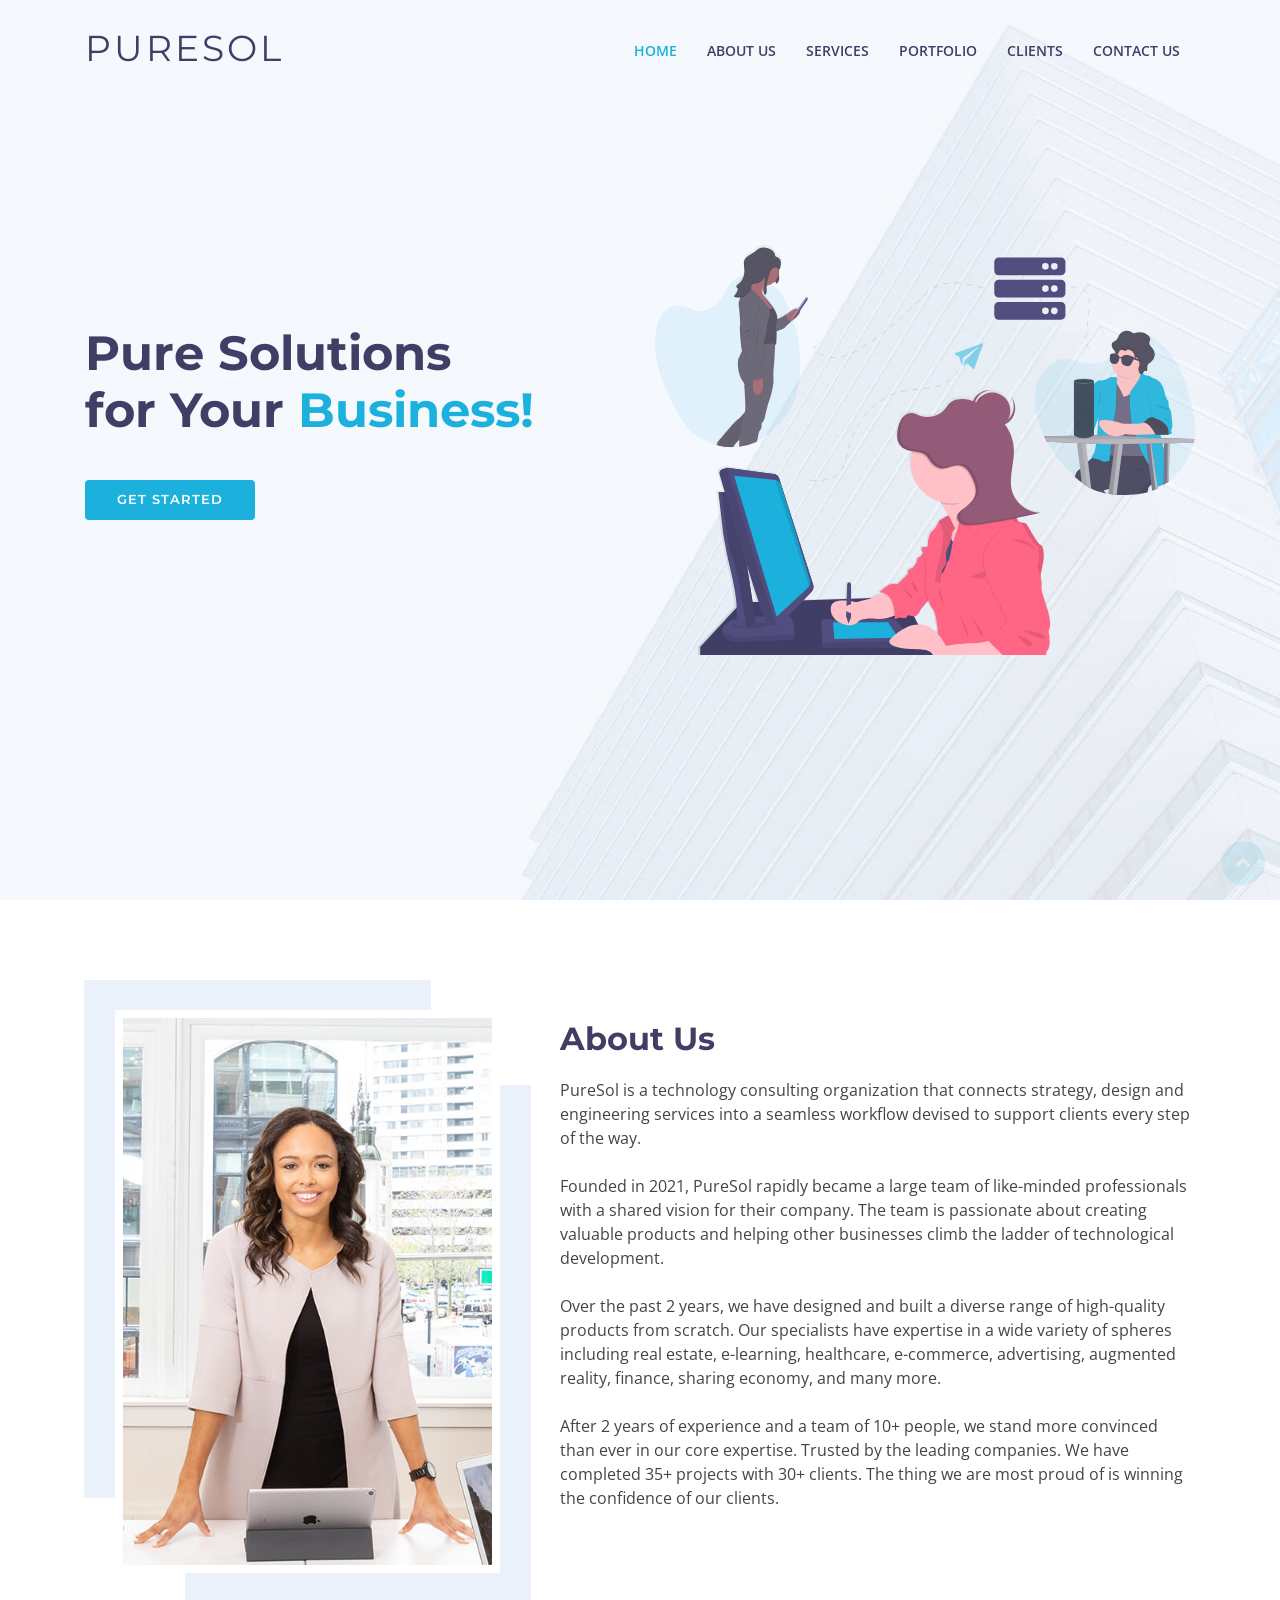
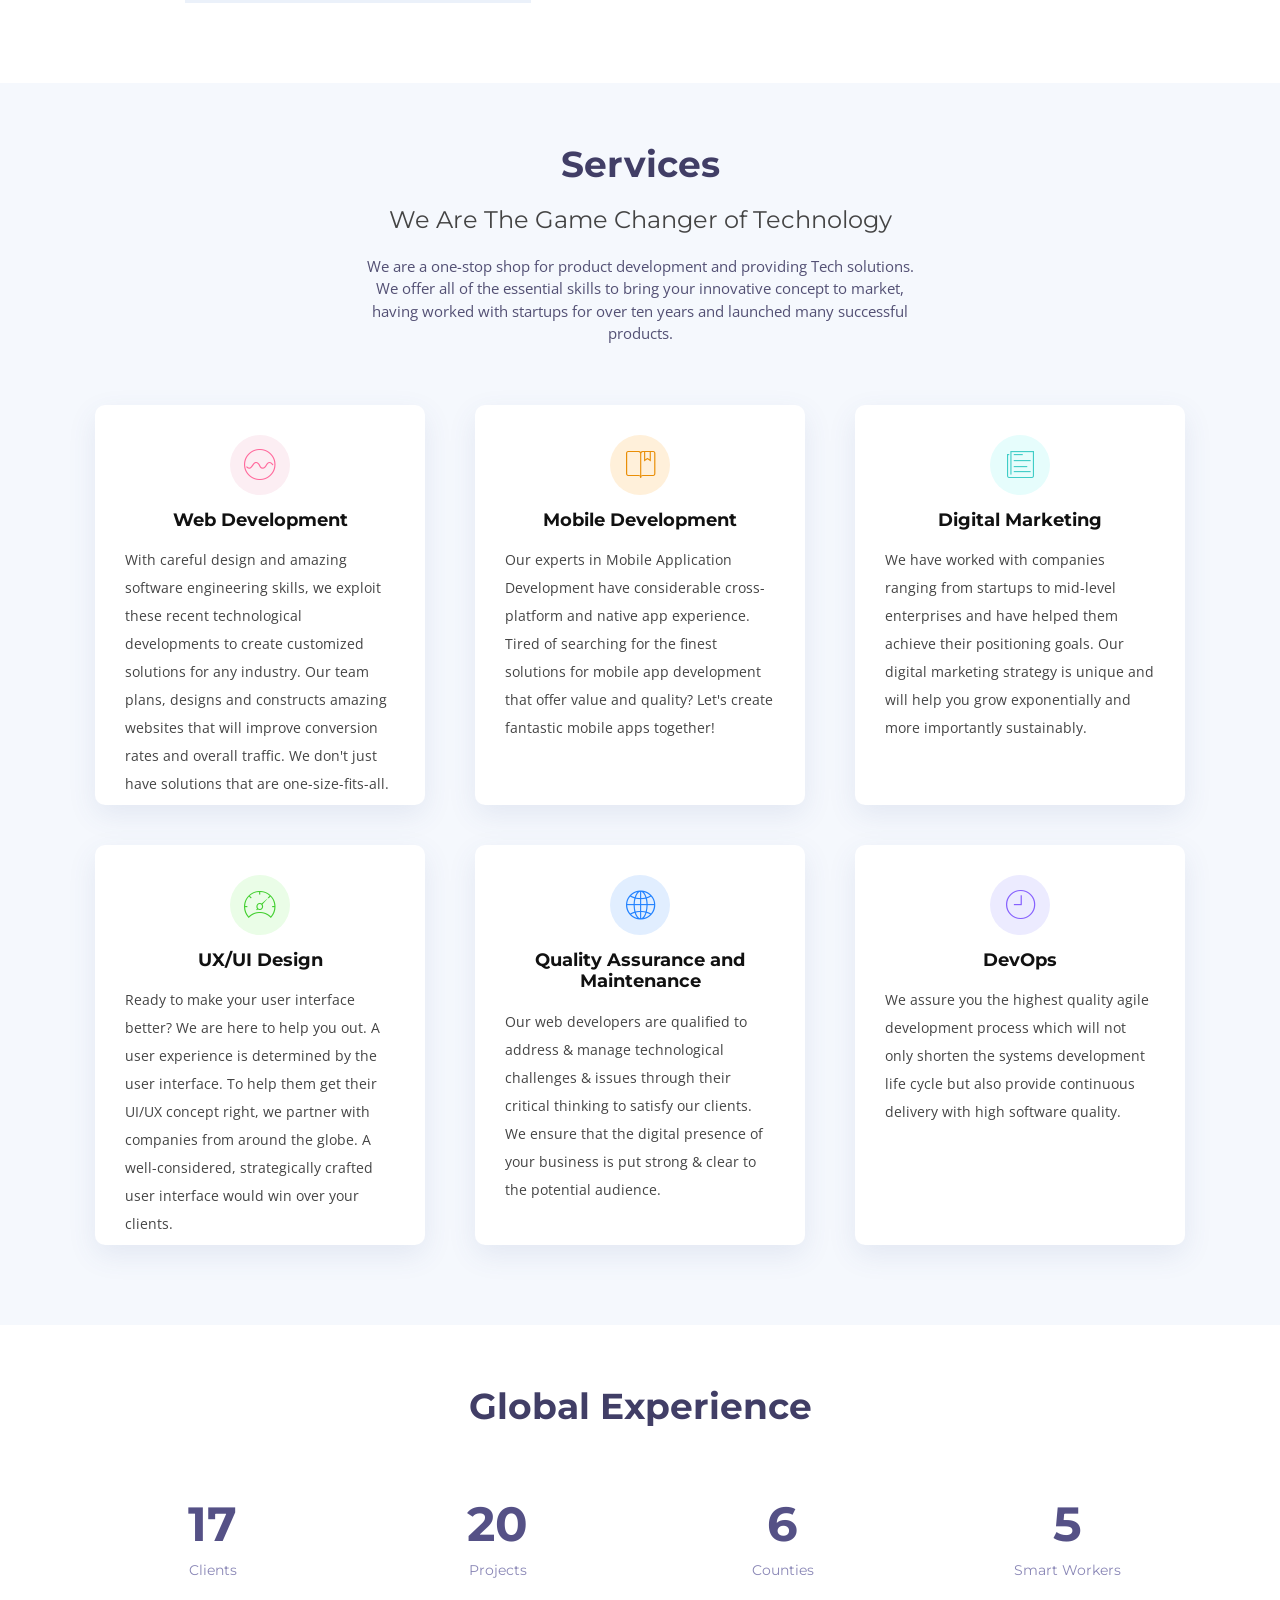
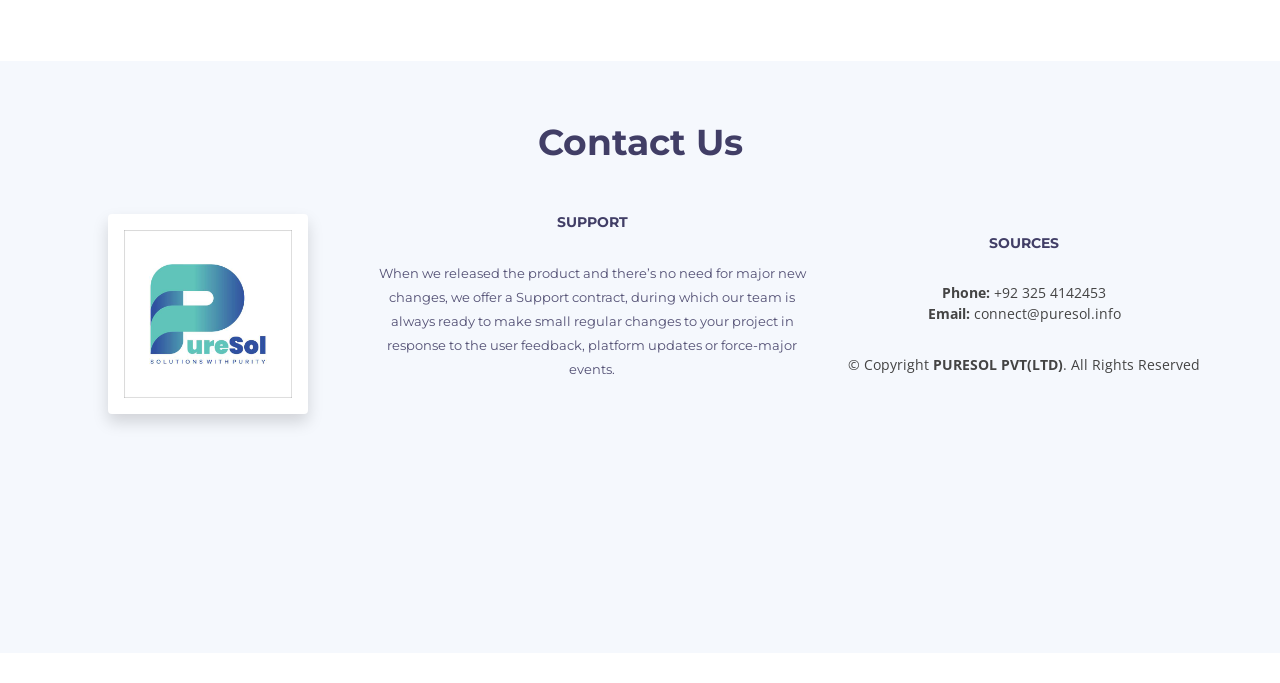
<file: index.html>
<!DOCTYPE html>
<html lang="en">
<head>
  <meta charset="utf-8">
  <title>PureSol PVT(LTD)</title>
  <meta content="width=device-width, initial-scale=1.0" name="viewport">
  <meta content="" name="keywords">
  <meta content="" name="description">

  <!-- Favicons -->
  <link href="img/favicon.png" rel="icon">
<!--  <link href="img/apple-touch-icon.png" rel="apple-touch-icon">-->

  <!-- Google Fonts -->
  <link href="https://fonts.googleapis.com/css?family=Open+Sans:300,300i,400,400i,500,600,700,700i|Montserrat:300,400,500,600,700" rel="stylesheet">

  <!-- Bootstrap CSS File -->
  <link href="lib/bootstrap/css/bootstrap.min.css" rel="stylesheet">

  <!-- Libraries CSS Files -->
  <link href="lib/font-awesome/css/font-awesome.min.css" rel="stylesheet">
  <link href="lib/animate/animate.min.css" rel="stylesheet">
  <link href="lib/ionicons/css/ionicons.min.css" rel="stylesheet">
  <link href="lib/owlcarousel/assets/owl.carousel.min.css" rel="stylesheet">
  <link href="lib/lightbox/css/lightbox.min.css" rel="stylesheet">

  <!-- Main Stylesheet File -->
  <link href="css/style.css" rel="stylesheet">

  <!-- =======================================================
    Theme Name: Rapid
    Theme URL: https://bootstrapmade.com/rapid-multipurpose-bootstrap-business-template/
    Author: BootstrapMade.com
    License: https://bootstrapmade.com/license/
  ======================================================= -->
</head>

<body>
  <!--==========================
  Header
  ============================-->
  <header id="header">

    <div id="topbar">
      <div class="container">
        <div class="social-links">
<!--          <a href="#" class="twitter"><i class="fa fa-twitter"></i></a>-->
<!--          <a href="#" class="facebook"><i class="fa fa-facebook"></i></a>-->
<!--          <a href="#" class="linkedin"><i class="fa fa-linkedin"></i></a>-->
<!--          <a href="#" class="instagram"><i class="fa fa-instagram"></i></a>-->
        </div>
      </div>
    </div>

    <div class="container">

      <div class="logo float-left">
        <!-- Uncomment below if you prefer to use an image logo -->
        <h1 class="text-light"><a href="#intro" class="scrollto"><span>puresol</span></a></h1>
<!--         <a href="#header" class="scrollto"><img src="img/favicon.png" alt="" class="img-fluid"></a>-->
      </div>

      <nav class="main-nav float-right d-none d-lg-block">
        <ul>
          <li class="active"><a href="#intro">Home</a></li>
          <li><a href="#about">About Us</a></li>
          <li><a href="#services">Services</a></li>
          <li><a href="#portfolio">Portfolio</a></li>
          <li><a href="#clients">Clients</a></li>
          <li><a href="#footer">Contact Us</a></li>
        </ul>
      </nav><!-- .main-nav -->
      
    </div>
  </header><!-- #header -->

  <!--==========================
    Intro Section
  ============================-->
  <section id="intro" class="clearfix">
    <div class="container d-flex h-100">
      <div class="row justify-content-center align-self-center">
        <div class="col-md-6 intro-info order-md-first order-last">
          <h2>Pure Solutions<br>for Your <span>Business!</span></h2>
          <div>
            <a href="#about" class="btn-get-started scrollto">Get Started</a>
          </div>
        </div>
  
        <div class="col-md-6 intro-img order-md-last order-first">
          <img src="img/intro-img.svg" alt="" class="img-fluid">
        </div>
      </div>

    </div>
  </section><!-- #intro -->

  <main id="main">

    <!--==========================
      About Us Section
    ============================-->
    <section id="about">

      <div class="container">
        <div class="row">

          <div class="col-lg-5 col-md-6">
            <div class="about-img">
              <img src="img/about-img.jpg" alt="">
            </div>
          </div>

          <div class="col-lg-7 col-md-6">
            <div class="about-content">
              <h2>About Us</h2>
              <p>
              PureSol is a technology consulting organization that connects strategy, design and engineering services into a seamless workflow devised to support clients every step of the way.
              <br>
              <br>
              Founded in 2021, PureSol rapidly became a large team of like-minded professionals with a shared vision for their company. The team is passionate about creating valuable products and helping other businesses climb the ladder of technological development.
<br>
<br>
              Over the past 2 years, we have designed and built a diverse range of high-quality products from scratch. Our specialists have expertise in a wide variety of spheres including real estate, e-learning, healthcare, e-commerce, advertising, augmented reality, finance, sharing economy, and many more.
<br>
<br>
              After 2 years of experience and a team of 10+ people, we stand more convinced than ever in our core expertise. Trusted by the leading companies. We have completed 35+ projects with 30+ clients. The thing we are most proud of is winning the confidence of our clients.</p>

            </div>
          </div>
        </div>
      </div>

    </section><!-- #about -->


    <!--==========================
      Services Section
    ============================-->
    <section id="services" class="section-bg">
      <div class="container">

        <header class="section-header">
          <h3>Services</h3>
          <h4 class="text-center">We Are The Game Changer of Technology </h4>
          <p>We are a one-stop shop for product development and providing Tech solutions. We offer all of the essential skills to bring your innovative concept to market, having worked with startups for over ten years and launched many successful products.</p>
        </header>

        <div class="row">

        <div class="col-md-6 col-lg-4 wow bounceInUp " data-wow-duration="1.4s" >
            <div class="box servicess">
              <div class="icon" style="background: #fceef3;"><i class="ion-ios-analytics-outline" style="color: #ff689b;"></i></div>
              <h4 class="title"><a href="">Web Development</a></h4>
              <p class="description">With careful design and amazing software engineering skills, we exploit these recent technological developments to create customized solutions for any industry. Our team plans, designs and constructs amazing websites that will improve conversion rates and overall traffic. We don't just have solutions that are one-size-fits-all.</p>
            </div>
          </div>
          <div class="col-md-6 col-lg-4 wow bounceInUp" data-wow-duration="1.4s">
            <div class="box servicess">
              <div class="icon" style="background: #fff0da;"><i class="ion-ios-bookmarks-outline" style="color: #e98e06;"></i></div>
              <h4 class="title"><a href="">Mobile Development</a></h4>
              <p class="description">Our experts in Mobile Application Development have considerable cross-platform and native app experience. Tired of searching for the finest solutions for mobile app development that offer value and quality? Let's create fantastic mobile apps together!</p>
            </div>
          </div>

          <div class="col-md-6 col-lg-4 wow bounceInUp" data-wow-delay="0.1s" data-wow-duration="1.4s">
            <div class="box servicess">
              <div class="icon" style="background: #e6fdfc;"><i class="ion-ios-paper-outline" style="color: #3fcdc7;"></i></div>
              <h4 class="title"><a href="">Digital Marketing</a></h4>
              <p class="description">We have worked with companies ranging from startups to mid-level enterprises and have helped them achieve their positioning goals. Our digital marketing strategy is unique and will help you grow exponentially and more importantly sustainably.</p>
            </div>
          </div>
          <div class="col-md-6 col-lg-4 wow bounceInUp" data-wow-delay="0.1s" data-wow-duration="1.4s">
            <div class="box servicess">
              <div class="icon" style="background: #eafde7;"><i class="ion-ios-speedometer-outline" style="color:#41cf2e;"></i></div>
              <h4 class="title"><a href="">UX/UI Design</a></h4>
              <p class="description">Ready to make your user interface better? We are here to help you out.
                  A user experience is determined by the user interface. To help them get their UI/UX concept right, we partner with companies from around the globe. A well-considered, strategically crafted user interface would win over your clients.</p>
            </div>
          </div>

          <div class="col-md-6 col-lg-4 wow bounceInUp" data-wow-delay="0.2s" data-wow-duration="1.4s">
            <div class="box servicess">
              <div class="icon" style="background: #e1eeff;"><i class="ion-ios-world-outline" style="color: #2282ff;"></i></div>
              <h4 class="title"><a href="">Quality Assurance and Maintenance</a></h4>
              <p class="description">Our web developers are qualified to address & manage technological challenges & issues through their critical thinking to satisfy our clients. We ensure that the digital presence of your business is put strong & clear to the potential audience.</p>
            </div>
          </div>
          <div class="col-md-6 col-lg-4 wow bounceInUp" data-wow-delay="0.2s" data-wow-duration="1.4s">
            <div class="box servicess">
              <div class="icon" style="background: #ecebff;"><i class="ion-ios-clock-outline" style="color: #8660fe;"></i></div>
              <h4 class="title"><a href="">DevOps</a></h4>
              <p class="description">We assure you the highest quality agile development process which will not only shorten the systems development life cycle but also provide continuous delivery with high software quality.</p>
            </div>
          </div>

        </div>

      </div>
    </section><!-- #services -->

    <!--==========================
      Portfolio Section
    ============================-->
    <!--<section id="portfolio" class="section-bg">
      <div class="container">
      <header class="section-header">
          <h3 class="section-title">Explore Our Awesome Projects</h3>
        </header>
      <p class="text-center">Take a look at some of our recent success stories and you’ll get to know how expertly we can drive your creative ideas.</p>
      <div class="row row-cols-1 row-cols-md-2 g-4">

        <div class="col  wow bounceInUp" data-wow-duration="1.4s">
          <div class="card border-0 rounded shadow p-3 mb-5 bg-white rounded">
            <img src="img/1782412.jpg" class="card-img-top" alt="...">
            <div class="card-body">
              <h5 class="card-title ">DAYTONA</h5>
              <p class="card-text">Daytona is proudly known as the brand custodian of choice for high-end sports and luxury
                vehicles in Sub-Saharan Africa. Their entrepreneurial spirit and passion for sports cars has
                created a unique ‘owner-operated’ business model, with personalised care and direct
                relationships with each client.</p>
              <a href="https://daytona.co.za/" class="btn btn-primary">Visit Site</a>
            </div>
          </div>
        </div>

        <div class="col wow bounceInUp" data-wow-duration="1.4s">
          <div class="card border-0 rounded shadow p-3 mb-5 bg-white rounded">
            <img src="img/channels4_profile.jpg" class="card-img-top" alt="...">
            <div class="card-body">
              <h5 class="card-title">KEMPINSKI HOTELS</h5>
              <p class="card-text">Kempinski has travelled the world in search of the most fascinating destinations without ever forgetting the finest traditions of its European heritage. With heritage hotels, luxury holiday resorts, business and spa hotels around the world, every Kempinski hotel is unique, designed for guests who value five-star holidays and luxury getaways</p>
            <a href="https://www.kempinski.com/" class="btn btn-primary">Visit Site</a>
            </div>
          </div>
        </div>

        <div class="col wow bounceInUp" data-wow-duration="1.4s">
          <div class="card border-0 rounded shadow p-3 mb-5 bg-white rounded">
            <img src="img/logo.png" class="card-img-top" alt="...">
            <div class="card-body">
              <h5 class="card-title">TMAX</h5>
              <p class="card-text">TradeMax is a contemporary world retail platform which provides convenience and an option to buy thousands of their favourite products on various monthly instalment plans or on cash. Their instalment plans are for 3, 6 or 12 months depending on the product.</p>
            <a href="https://tmax.pk/home" class="btn btn-primary">Visit Site</a>
            </div>
          </div>
        </div>

        <div class="col wow bounceInUp" data-wow-duration="1.4s">
          <div class="card border-0 rounded shadow p-3 mb-5 bg-white rounded">
            <img src="img/zeesy-new-logo.png" class="card-img-top" alt="...">
            <div class="card-body">
              <h5 class="card-title">ZEESY</h5>
              <p class="card-text">Zeesy is an established feminine label known for versatile, graceful and classy artificial
                jewellery with the ability to formulate creative vision while keeping its products parallel to the casual feel. Their brand philosophy is to offer distinctive artificial jewellery. They make it
                possible through their passion for the purest gemstones, luscious metals, sparkling colour
                palettes, delightful bold pieces complemented with feminine classic designs and clinical
                workmanship</p>
              <a href="https://zeesy.pk/" class="btn btn-primary">Visit Site</a>
            </div>
          </div>
        </div>

      </div>
        </div>
    </section> -->
    <!-- #portfolio -->

    <!--==========================
      Clients Section
    ============================-->
<!--    <section id="testimonials">-->
<!--      <div class="container">-->

<!--        <header class="section-header">-->
<!--          <h3>Testimonials</h3>-->
<!--        </header>-->

<!--        <div class="row justify-content-center">-->
<!--          <div class="col-lg-8">-->

<!--            <div class="owl-carousel testimonials-carousel wow fadeInUp">-->
<!--    -->
<!--              <div class="testimonial-item">-->
<!--                <img src="img/testimonial-1.jpg" class="testimonial-img" alt="">-->
<!--                <h3>Saul Goodman</h3>-->
<!--                <h4>Ceo &amp; Founder</h4>-->
<!--                <p>-->
<!--                  Proin iaculis purus consequat sem cure digni ssim donec porttitora entum suscipit rhoncus. Accusantium quam, ultricies eget id, aliquam eget nibh et. Maecen aliquam, risus at semper.-->
<!--                </p>-->
<!--              </div>-->
<!--    -->
<!--              <div class="testimonial-item">-->
<!--                <img src="img/testimonial-2.jpg" class="testimonial-img" alt="">-->
<!--                <h3>Sara Wilsson</h3>-->
<!--                <h4>Designer</h4>-->
<!--                <p>-->
<!--                  Export tempor illum tamen malis malis eram quae irure esse labore quem cillum quid cillum eram malis quorum velit fore eram velit sunt aliqua noster fugiat irure amet legam anim culpa.-->
<!--                </p>-->
<!--              </div>-->
<!--    -->
<!--              <div class="testimonial-item">-->
<!--                <img src="img/testimonial-3.jpg" class="testimonial-img" alt="">-->
<!--                <h3>Jena Karlis</h3>-->
<!--                <h4>Store Owner</h4>-->
<!--                <p>-->
<!--                  Enim nisi quem export duis labore cillum quae magna enim sint quorum nulla quem veniam duis minim tempor labore quem eram duis noster aute amet eram fore quis sint minim.-->
<!--                </p>-->
<!--              </div>-->
<!--    -->
<!--              <div class="testimonial-item">-->
<!--                <img src="img/testimonial-4.jpg" class="testimonial-img" alt="">-->
<!--                <h3>Matt Brandon</h3>-->
<!--                <h4>Freelancer</h4>-->
<!--                <p>-->
<!--                  Fugiat enim eram quae cillum dolore dolor amet nulla culpa multos export minim fugiat minim velit minim dolor enim duis veniam ipsum anim magna sunt elit fore quem dolore labore illum veniam.-->
<!--                </p>-->
<!--              </div>-->

<!--            </div>-->

<!--          </div>-->
<!--        </div>-->


<!--      </div>-->
<!--    </section>&lt;!&ndash; #testimonials &ndash;&gt;-->

    <!--==========================
      Team Section
    ============================-->
<!--    <section id="team" class="section-bg">-->
<!--      <div class="container">-->
<!--        <div class="section-header">-->
<!--          <h3>Team</h3>-->
<!--          <p>Sed ut perspiciatis unde omnis iste natus error sit voluptatem accusantium doloremque</p>-->
<!--        </div>-->

<!--        <div class="row">-->

<!--          <div class="col-lg-3 col-md-6 wow fadeInUp">-->
<!--            <div class="member">-->
<!--              <img src="img/team-1.jpg" class="img-fluid" alt="">-->
<!--              <div class="member-info">-->
<!--                <div class="member-info-content">-->
<!--                  <h4>Walter White</h4>-->
<!--                  <span>Chief Executive Officer</span>-->
<!--                  <div class="social">-->
<!--                    <a href=""><i class="fa fa-twitter"></i></a>-->
<!--                    <a href=""><i class="fa fa-facebook"></i></a>-->
<!--                    <a href=""><i class="fa fa-google-plus"></i></a>-->
<!--                    <a href=""><i class="fa fa-linkedin"></i></a>-->
<!--                  </div>-->
<!--                </div>-->
<!--              </div>-->
<!--            </div>-->
<!--          </div>-->

<!--          <div class="col-lg-3 col-md-6 wow fadeInUp" data-wow-delay="0.1s">-->
<!--            <div class="member">-->
<!--              <img src="img/team-2.jpg" class="img-fluid" alt="">-->
<!--              <div class="member-info">-->
<!--                <div class="member-info-content">-->
<!--                  <h4>Sarah Jhonson</h4>-->
<!--                  <span>Product Manager</span>-->
<!--                  <div class="social">-->
<!--                    <a href=""><i class="fa fa-twitter"></i></a>-->
<!--                    <a href=""><i class="fa fa-facebook"></i></a>-->
<!--                    <a href=""><i class="fa fa-google-plus"></i></a>-->
<!--                    <a href=""><i class="fa fa-linkedin"></i></a>-->
<!--                  </div>-->
<!--                </div>-->
<!--              </div>-->
<!--            </div>-->
<!--          </div>-->

<!--          <div class="col-lg-3 col-md-6 wow fadeInUp" data-wow-delay="0.2s">-->
<!--            <div class="member">-->
<!--              <img src="img/team-3.jpg" class="img-fluid" alt="">-->
<!--              <div class="member-info">-->
<!--                <div class="member-info-content">-->
<!--                  <h4>William Anderson</h4>-->
<!--                  <span>CTO</span>-->
<!--                  <div class="social">-->
<!--                    <a href=""><i class="fa fa-twitter"></i></a>-->
<!--                    <a href=""><i class="fa fa-facebook"></i></a>-->
<!--                    <a href=""><i class="fa fa-google-plus"></i></a>-->
<!--                    <a href=""><i class="fa fa-linkedin"></i></a>-->
<!--                  </div>-->
<!--                </div>-->
<!--              </div>-->
<!--            </div>-->
<!--          </div>-->

<!--          <div class="col-lg-3 col-md-6 wow fadeInUp" data-wow-delay="0.3s">-->
<!--            <div class="member">-->
<!--              <img src="img/team-4.jpg" class="img-fluid" alt="">-->
<!--              <div class="member-info">-->
<!--                <div class="member-info-content">-->
<!--                  <h4>Amanda Jepson</h4>-->
<!--                  <span>Accountant</span>-->
<!--                  <div class="social">-->
<!--                    <a href=""><i class="fa fa-twitter"></i></a>-->
<!--                    <a href=""><i class="fa fa-facebook"></i></a>-->
<!--                    <a href=""><i class="fa fa-google-plus"></i></a>-->
<!--                    <a href=""><i class="fa fa-linkedin"></i></a>-->
<!--                  </div>-->
<!--                </div>-->
<!--              </div>-->
<!--            </div>-->
<!--          </div>-->

<!--        </div>-->

<!--      </div>-->
<!--    </section>&lt;!&ndash; #team &ndash;&gt;-->

    <!--==========================
      Clients Section
    ============================-->
    <!--<section id="clients" class="wow fadeInUp">
      <div class="container">

        <header class="section-header">
          <h3>Our Clients</h3>
        </header>

        <div class="owl-carousel clients-carousel">
          <img src="img/clients/client-1.png" alt="">
          <img src="img/clients/client-2.png" alt="">
          <img src="img/clients/client-3.png" alt="">
          <img src="img/clients/client-4.png" alt="">
          <img src="img/clients/client-5.png" alt="">
          <img src="img/clients/client-6.png" alt="">
          <img src="img/clients/client-7.png" alt="">
          <img src="img/clients/client-8.png" alt="">
        </div>

      </div>
    </section> #clients -->
<!--==========================
      Why Us Section
    ============================-->
    <section id="why-us" class="wow fadeIn">

      <div class="container">
        <header class="section-header">
          <h3>Global Experience</h3>
        </header>
        <div class="row counters">

          <div class="col-lg-3 col-6 text-center">
            <span data-toggle="counter-up">32</span>
            <p>Clients</p>
          </div>

          <div class="col-lg-3 col-6 text-center">
            <span data-toggle="counter-up">38</span>
            <p>Projects</p>
          </div>

          <div class="col-lg-3 col-6 text-center">
            <span data-toggle="counter-up">12</span>
            <p>Counties</p>
          </div>

          <div class="col-lg-3 col-6 text-center">
            <span data-toggle="counter-up">10</span>
            <p>Smart Workers</p>
          </div>

        </div>

      </div>
    </section>

    <!--==========================
      Pricing Section
    ============================-->
<!--    <section id="pricing" class="wow fadeInUp section-bg">-->

<!--      <div class="container">-->

<!--        <header class="section-header">-->
<!--          <h3>Pricing</h3>-->
<!--          <p>Sed ut perspiciatis unde omnis iste natus error sit voluptatem accusantium doloremque</p>-->
<!--        </header>-->

<!--        <div class="row flex-items-xs-middle flex-items-xs-center">-->
<!--      -->
<!--          &lt;!&ndash; Basic Plan  &ndash;&gt;-->
<!--          <div class="col-xs-12 col-lg-4">-->
<!--            <div class="card">-->
<!--              <div class="card-header">-->
<!--                <h3><span class="currency">$</span>19<span class="period">/month</span></h3>-->
<!--              </div>-->
<!--              <div class="card-block">-->
<!--                <h4 class="card-title"> -->
<!--                  Basic Plan-->
<!--                </h4>-->
<!--                <ul class="list-group">-->
<!--                  <li class="list-group-item">Odio animi voluptates</li>-->
<!--                  <li class="list-group-item">Inventore quisquam et</li>-->
<!--                  <li class="list-group-item">Et perspiciatis suscipit</li>-->
<!--                  <li class="list-group-item">24/7 Support System</li>-->
<!--                </ul>-->
<!--                <a href="#" class="btn">Choose Plan</a>-->
<!--              </div>-->
<!--            </div>-->
<!--          </div>-->
<!--      -->
<!--          &lt;!&ndash; Regular Plan  &ndash;&gt;-->
<!--          <div class="col-xs-12 col-lg-4">-->
<!--            <div class="card">-->
<!--              <div class="card-header">-->
<!--                <h3><span class="currency">$</span>29<span class="period">/month</span></h3>-->
<!--              </div>-->
<!--              <div class="card-block">-->
<!--                <h4 class="card-title"> -->
<!--                  Regular Plan-->
<!--                </h4>-->
<!--                <ul class="list-group">-->
<!--                  <li class="list-group-item">Odio animi voluptates</li>-->
<!--                  <li class="list-group-item">Inventore quisquam et</li>-->
<!--                  <li class="list-group-item">Et perspiciatis suscipit</li>-->
<!--                  <li class="list-group-item">24/7 Support System</li>-->
<!--                </ul>-->
<!--                <a href="#" class="btn">Choose Plan</a>-->
<!--              </div>-->
<!--            </div>-->
<!--          </div>-->
<!--      -->
<!--          &lt;!&ndash; Premium Plan  &ndash;&gt;-->
<!--          <div class="col-xs-12 col-lg-4">-->
<!--            <div class="card">-->
<!--              <div class="card-header">-->
<!--                <h3><span class="currency">$</span>39<span class="period">/month</span></h3>-->
<!--              </div>-->
<!--              <div class="card-block">-->
<!--                <h4 class="card-title"> -->
<!--                  Premium Plan-->
<!--                </h4>-->
<!--                <ul class="list-group">-->
<!--                  <li class="list-group-item">Odio animi voluptates</li>-->
<!--                  <li class="list-group-item">Inventore quisquam et</li>-->
<!--                  <li class="list-group-item">Et perspiciatis suscipit</li>-->
<!--                  <li class="list-group-item">24/7 Support System</li>-->
<!--                </ul>-->
<!--                <a href="#" class="btn">Choose Plan</a>-->
<!--              </div>-->
<!--            </div>-->
<!--          </div>-->
<!--      -->
<!--        </div>-->
<!--      </div>-->

<!--    </section>&lt;!&ndash; #pricing &ndash;&gt;-->

    <!--==========================
      Frequently Asked Questions Section
    ============================-->
<!--    <section id="faq">-->
<!--      <div class="container">-->
<!--        <header class="section-header">-->
<!--          <h3>Frequently Asked Questions</h3>-->
<!--          <p>Sed ut perspiciatis unde omnis iste natus error sit voluptatem accusantium doloremque</p>-->
<!--        </header>-->

<!--        <ul id="faq-list" class="wow fadeInUp">-->
<!--          <li>-->
<!--            <a data-toggle="collapse" class="collapsed" href="#faq1">Non consectetur a erat nam at lectus urna duis? <i class="ion-android-remove"></i></a>-->
<!--            <div id="faq1" class="collapse" data-parent="#faq-list">-->
<!--              <p>-->
<!--                Feugiat pretium nibh ipsum consequat. Tempus iaculis urna id volutpat lacus laoreet non curabitur gravida. Venenatis lectus magna fringilla urna porttitor rhoncus dolor purus non.-->
<!--              </p>-->
<!--            </div>-->
<!--          </li>-->

<!--          <li>-->
<!--            <a data-toggle="collapse" href="#faq2" class="collapsed">Feugiat scelerisque varius morbi enim nunc faucibus a pellentesque? <i class="ion-android-remove"></i></a>-->
<!--            <div id="faq2" class="collapse" data-parent="#faq-list">-->
<!--              <p>-->
<!--                Dolor sit amet consectetur adipiscing elit pellentesque habitant morbi. Id interdum velit laoreet id donec ultrices. Fringilla phasellus faucibus scelerisque eleifend donec pretium. Est pellentesque elit ullamcorper dignissim. Mauris ultrices eros in cursus turpis massa tincidunt dui.-->
<!--              </p>-->
<!--            </div>-->
<!--          </li>-->

<!--          <li>-->
<!--            <a data-toggle="collapse" href="#faq3" class="collapsed">Dolor sit amet consectetur adipiscing elit pellentesque habitant morbi? <i class="ion-android-remove"></i></a>-->
<!--            <div id="faq3" class="collapse" data-parent="#faq-list">-->
<!--              <p>-->
<!--                Eleifend mi in nulla posuere sollicitudin aliquam ultrices sagittis orci. Faucibus pulvinar elementum integer enim. Sem nulla pharetra diam sit amet nisl suscipit. Rutrum tellus pellentesque eu tincidunt. Lectus urna duis convallis convallis tellus. Urna molestie at elementum eu facilisis sed odio morbi quis-->
<!--              </p>-->
<!--            </div>-->
<!--          </li>-->

<!--          <li>-->
<!--            <a data-toggle="collapse" href="#faq4" class="collapsed">Ac odio tempor orci dapibus. Aliquam eleifend mi in nulla? <i class="ion-android-remove"></i></a>-->
<!--            <div id="faq4" class="collapse" data-parent="#faq-list">-->
<!--              <p>-->
<!--                Dolor sit amet consectetur adipiscing elit pellentesque habitant morbi. Id interdum velit laoreet id donec ultrices. Fringilla phasellus faucibus scelerisque eleifend donec pretium. Est pellentesque elit ullamcorper dignissim. Mauris ultrices eros in cursus turpis massa tincidunt dui.-->
<!--              </p>-->
<!--            </div>-->
<!--          </li>-->

<!--          <li>-->
<!--            <a data-toggle="collapse" href="#faq5" class="collapsed">Tempus quam pellentesque nec nam aliquam sem et tortor consequat? <i class="ion-android-remove"></i></a>-->
<!--            <div id="faq5" class="collapse" data-parent="#faq-list">-->
<!--              <p>-->
<!--                Molestie a iaculis at erat pellentesque adipiscing commodo. Dignissim suspendisse in est ante in. Nunc vel risus commodo viverra maecenas accumsan. Sit amet nisl suscipit adipiscing bibendum est. Purus gravida quis blandit turpis cursus in-->
<!--              </p>-->
<!--            </div>-->
<!--          </li>-->

<!--          <li>-->
<!--            <a data-toggle="collapse" href="#faq6" class="collapsed">Tortor vitae purus faucibus ornare. Varius vel pharetra vel turpis nunc eget lorem dolor? <i class="ion-android-remove"></i></a>-->
<!--            <div id="faq6" class="collapse" data-parent="#faq-list">-->
<!--              <p>-->
<!--                Laoreet sit amet cursus sit amet dictum sit amet justo. Mauris vitae ultricies leo integer malesuada nunc vel. Tincidunt eget nullam non nisi est sit amet. Turpis nunc eget lorem dolor sed. Ut venenatis tellus in metus vulputate eu scelerisque. Pellentesque diam volutpat commodo sed egestas egestas fringilla phasellus faucibus. Nibh tellus molestie nunc non blandit massa enim nec.-->
<!--              </p>-->
<!--            </div>-->
<!--          </li>-->

<!--        </ul>-->

<!--      </div>-->
<!--    </section>&lt;!&ndash; #faq &ndash;&gt;-->

  </main>

  <!--==========================
    Footer
  ============================-->
  <footer id="footer" class="section-bg">
    <div class="footer-top">
      <div class="container">
        <header class="section-header">
          <h3 class="section-title">Contact Us</h3><br>
        </header>
        <div class="row" style="text-align: center;padding: 9px;">
            <div class="row" style="height:400px">
              <div class="col-sm-3">
                  <img class="border-0 rounded shadow p-3 mb-5 bg-white rounded" src="img/favicon.png" alt="" class="img-fluid" height=200px>
              </div>
              <div class="col-sm-5">
                  <div class="footer-info">
                    <h4>Support</h4>
                    <p>
                      When we released the product and there’s no need for major new changes, we offer a Support contract, during which our team is always ready to make small regular changes to your project in response to the user feedback, platform updates or force-major events.
                    </p>
                  </div>
              </div>
              <div class="col-sm-4">
                  <div class="footer-links">
                    <br/>
                    <h4>Sources</h4>
                    <p>
                      <strong>Phone:</strong> +92 325 4142453<br>
                      <strong>Email:</strong> connect@puresol.info<br>
                    <p>&copy; Copyright <strong>PURESOL PVT(LTD)</strong>. All Rights Reserved</p>
                    </p>
                  </div>
                </div>
            </div>
        </div>
<!--        <br/>-->
<!--        <div class="copyright">-->
<!--        &copy; Copyright <strong>PURESOL PVT(LTD)</strong>. All Rights Reserved-->
<!--        </div>-->
      </div>
    </div>
  </footer><!-- #footer -->

  <a href="#" class="back-to-top"><i class="fa fa-chevron-up"></i></a>
  <!-- Uncomment below i you want to use a preloader -->
  <!-- <div id="preloader"></div> -->

  <!-- JavaScript Libraries -->
  <script src="lib/jquery/jquery.min.js"></script>
  <script src="lib/jquery/jquery-migrate.min.js"></script>
  <script src="lib/bootstrap/js/bootstrap.bundle.min.js"></script>
  <script src="lib/easing/easing.min.js"></script>
  <script src="lib/mobile-nav/mobile-nav.js"></script>
  <script src="lib/wow/wow.min.js"></script>
  <script src="lib/waypoints/waypoints.min.js"></script>
  <script src="lib/counterup/counterup.min.js"></script>
  <script src="lib/owlcarousel/owl.carousel.min.js"></script>
  <script src="lib/isotope/isotope.pkgd.min.js"></script>
  <script src="lib/lightbox/js/lightbox.min.js"></script>
  <!-- Contact Form JavaScript File -->
  <script src="contactform/contactform.js"></script>

  <!-- Template Main Javascript File -->
  <script src="js/main.js"></script>

</body>
</html>
</file>
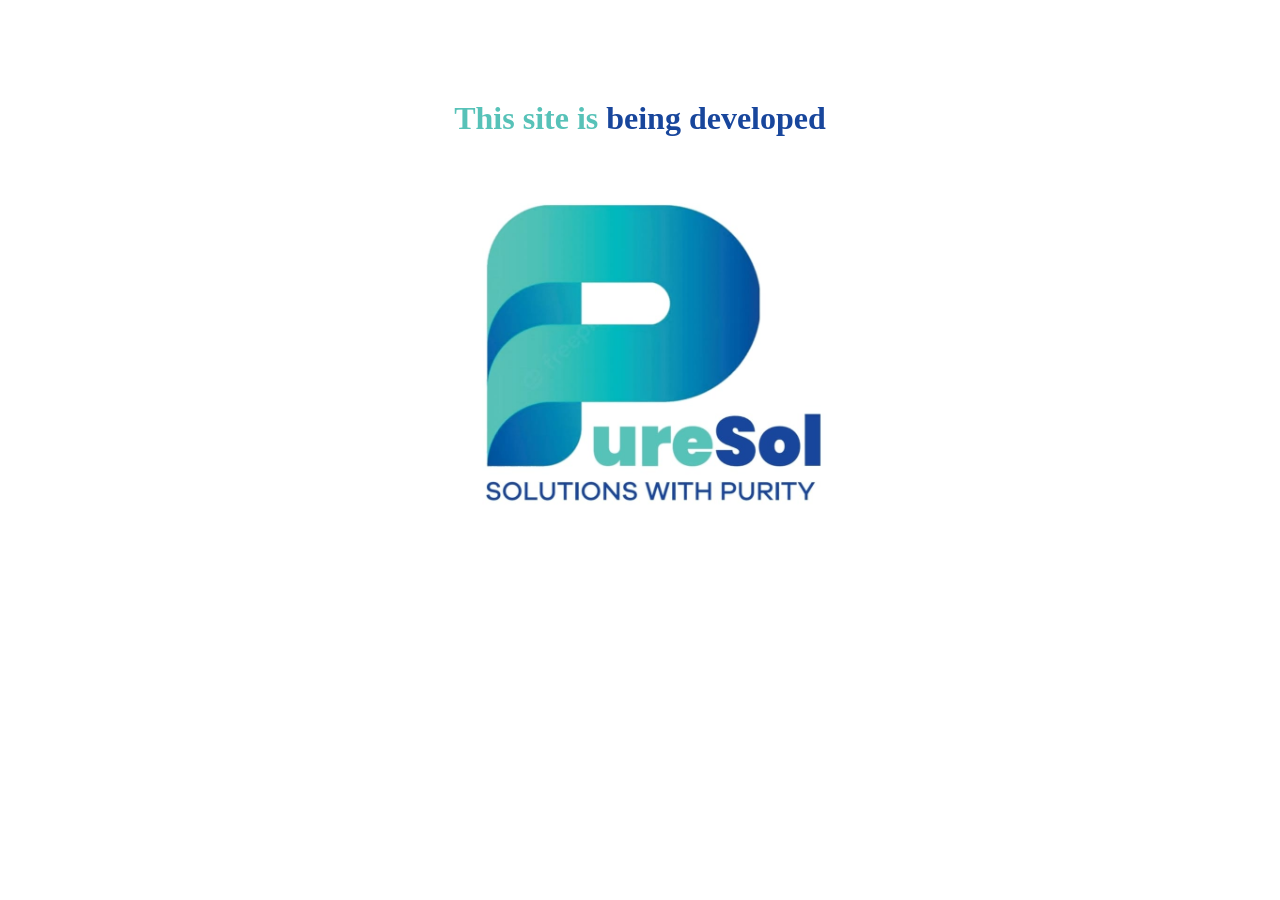
<file: index1.html>
<!DOCTYPE html>
<html lang="en">
<head>
    <!-- Favicons -->
  <link href="img/ps_logo_1.jpeg" rel="icon">
    <meta charset="UTF-8">
    <title>PureSol</title>
</head>
<body>
<div style="text-align:center;margin-top: 100px;">
    <h1><span style="color:#57c2b8">This site is </span><span style="color:#18469c"> being developed</span></h1>
</div>

<div style="text-align:center;" >
    <img src="img/ps_logo_1.jpeg" height="400px">
</div>


</body>
</html>
</file>
<file: css/style.css>
/*
  Theme Name: Rapid
  Theme URL: https://bootstrapmade.com/rapid-multipurpose-bootstrap-business-template/
  Author: BootstrapMade.com
  License: https://bootstrapmade.com/license/
*/

/*--------------------------------------------------------------
# General
--------------------------------------------------------------*/

body {
  background: #fff;
  color: #444;
  font-family: "Open Sans", sans-serif;
}

a {
  color: #1bb1dc;
  transition: 0.5s;
}

a:hover,
a:active,
a:focus {
  color: #0a98c0;
  outline: none;
  text-decoration: none;
}

p {
  padding: 0;
  margin: 0 0 30px 0;
}

h1,
h2,
h3,
h4,
h5,
h6 {
  font-family: "Montserrat", sans-serif;
  font-weight: 400;
  margin: 0 0 20px 0;
  padding: 0;
}

/* Back to top button */

.back-to-top {
  position: fixed;
  display: none;
  background: #1bb1dc;
  color: #fff;
  width: 44px;
  height: 44px;
  text-align: center;
  line-height: 1;
  font-size: 16px;
  border-radius: 50%;
  right: 15px;
  bottom: 15px;
  transition: background 0.5s;
  z-index: 11;
}

.back-to-top i {
  padding-top: 12px;
  color: #fff;
}

/* Prelaoder */

#preloader {
  position: fixed;
  top: 0;
  left: 0;
  right: 0;
  bottom: 0;
  z-index: 9999;
  overflow: hidden;
  background: #fff;
}

#preloader:before {
  content: "";
  position: fixed;
  top: calc(50% - 30px);
  left: calc(50% - 30px);
  border: 6px solid #f2f2f2;
  border-top: 6px solid #1bb1dc;
  border-radius: 50%;
  width: 60px;
  height: 60px;
  -webkit-animation: animate-preloader 1s linear infinite;
  animation: animate-preloader 1s linear infinite;
}

@-webkit-keyframes animate-preloader {
  0% {
    -webkit-transform: rotate(0deg);
    transform: rotate(0deg);
  }

  100% {
    -webkit-transform: rotate(360deg);
    transform: rotate(360deg);
  }
}

@keyframes animate-preloader {
  0% {
    -webkit-transform: rotate(0deg);
    transform: rotate(0deg);
  }

  100% {
    -webkit-transform: rotate(360deg);
    transform: rotate(360deg);
  }
}

/*--------------------------------------------------------------
# Top Bar
--------------------------------------------------------------*/

#topbar {
  padding: 0 0 10px 0;
  font-size: 14px;
  transition: all 0.5s;
}

#topbar .social-links {
  text-align: right;
}

#topbar .social-links a {
  color: #535074;
  padding: 4px 12px;
  display: inline-block;
  line-height: 1px;
}

#topbar .social-links a:hover {
  color: #1bb1dc;
}

#topbar .social-links a:first-child {
  border-left: 0;
}

/*--------------------------------------------------------------
# Header
--------------------------------------------------------------*/

#header {
  height: 110px;
  transition: all 0.5s;
  z-index: 997;
  transition: all 0.5s;
  padding: 20px 0;
  position: fixed;
  left: 0;
  top: 0;
  right: 0;
  transition: all 0.5s;
  z-index: 997;
}

#header.header-scrolled,
#header.header-pages {
  height: 70px;
  padding: 15px 0;
  background-color: #fff;
  box-shadow: 0px 0px 30px rgba(127, 137, 161, 0.3);
}

#header.header-scrolled #topbar,
#header.header-pages #topbar {
  display: none;
}

#header .logo h1 {
  font-size: 36px;
  margin: 0;
  padding: 0;
  line-height: 1;
  font-weight: 400;
  letter-spacing: 3px;
  text-transform: uppercase;
}

#header .logo h1 a,
#header .logo h1 a:hover {
  color: #413e66;
  text-decoration: none;
}

#header .logo img {
  padding: 0;
  margin: 7px 0;
  max-height: 26px;
}

.main-pages {
  margin-top: 60px;
}

/*--------------------------------------------------------------
# Intro Section
--------------------------------------------------------------*/

#intro {
  width: 100%;
  height: 100vh;
  position: relative;
  background: #f5f8fd url("../img/intro-bg.jpg") center top no-repeat;
  background-size: cover;
}

#intro .intro-info h2 {
  color: #413e66;
  margin-bottom: 40px;
  font-size: 48px;
  font-weight: 700;
}

#intro .intro-info h2 span {
  color: #1bb1dc;
}

#intro .intro-info .btn-get-started,
#intro .intro-info .btn-services {
  font-family: "Montserrat", sans-serif;
  font-size: 13px;
  font-weight: 600;
  text-transform: uppercase;
  letter-spacing: 1px;
  display: inline-block;
  padding: 10px 32px;
  border-radius: 4px;
  transition: 0.5s;
  color: #fff;
  background: #1bb1dc;
  color: #fff;
}

#intro .intro-info .btn-get-started:hover,
#intro .intro-info .btn-services:hover {
  background: #0a98c0;
}

/*--------------------------------------------------------------
# Navigation Menu
--------------------------------------------------------------*/

/* Desktop Navigation */

.main-nav {
  /* Drop Down */
  /* Deep Drop Down */
}

.main-nav,
.main-nav * {
  margin: 0;
  padding: 0;
  list-style: none;
}

.main-nav > ul > li {
  position: relative;
  white-space: nowrap;
  float: left;
}

.main-nav a {
  display: block;
  position: relative;
  color: #413e66;
  padding: 10px 15px;
  transition: 0.3s;
  font-size: 14px;
  font-family: "Open Sans", sans-serif;
  text-transform: uppercase;
  font-weight: 600;
}

.main-nav a:hover,
.main-nav .active > a,
.main-nav li:hover > a {
  color: #1bb1dc;
  text-decoration: none;
}

.main-nav .drop-down ul {
  display: block;
  position: absolute;
  left: 0;
  top: calc(100% - 30px);
  z-index: 99;
  opacity: 0;
  visibility: hidden;
  padding: 10px 0;
  background: #fff;
  box-shadow: 0px 0px 30px rgba(127, 137, 161, 0.25);
  transition: ease all 0.3s;
}

.main-nav .drop-down:hover > ul {
  opacity: 1;
  top: 100%;
  visibility: visible;
}

.main-nav .drop-down li {
  min-width: 180px;
  position: relative;
}

.main-nav .drop-down ul a {
  padding: 10px 20px;
  font-size: 14px;
  font-weight: 500;
  text-transform: none;
  color: #065e77;
}

.main-nav .drop-down ul a:hover,
.main-nav .drop-down ul .active > a,
.main-nav .drop-down ul li:hover > a {
  color: #1bb1dc;
}

.main-nav .drop-down > a:after {
  content: "\f107";
  font-family: FontAwesome;
  padding-left: 10px;
}

.main-nav .drop-down .drop-down ul {
  top: 0;
  left: calc(100% - 30px);
}

.main-nav .drop-down .drop-down:hover > ul {
  opacity: 1;
  top: 0;
  left: 100%;
}

.main-nav .drop-down .drop-down > a {
  padding-right: 35px;
}

.main-nav .drop-down .drop-down > a:after {
  content: "\f105";
  position: absolute;
  right: 15px;
}

/* Mobile Navigation */

.mobile-nav {
  position: fixed;
  top: 0;
  bottom: 0;
  z-index: 9999;
  overflow-y: auto;
  left: -260px;
  width: 260px;
  padding-top: 18px;
  background: rgba(40, 38, 70, 0.8);
  transition: 0.4s;
}

.mobile-nav * {
  margin: 0;
  padding: 0;
  list-style: none;
}

.mobile-nav a {
  display: block;
  position: relative;
  color: #fff;
  padding: 10px 20px;
  font-weight: 500;
}

.mobile-nav a:hover,
.mobile-nav .active > a,
.mobile-nav li:hover > a {
  color: #8dc2fa;
  text-decoration: none;
}

.mobile-nav .drop-down > a:after {
  content: "\f078";
  font-family: FontAwesome;
  padding-left: 10px;
  position: absolute;
  right: 15px;
}

.mobile-nav .active.drop-down > a:after {
  content: "\f077";
}

.mobile-nav .drop-down > a {
  padding-right: 35px;
}

.mobile-nav .drop-down ul {
  display: none;
  overflow: hidden;
}

.mobile-nav .drop-down li {
  padding-left: 20px;
}

.mobile-nav-toggle {
  position: fixed;
  right: 0;
  top: 0;
  z-index: 9998;
  border: 0;
  background: none;
  font-size: 24px;
  transition: all 0.4s;
  outline: none !important;
  line-height: 1;
  cursor: pointer;
  text-align: right;
}

.mobile-nav-toggle i {
  margin: 18px 18px 0 0;
  color: #065e77;
}

.mobile-nav-overly {
  width: 100%;
  height: 100%;
  z-index: 9997;
  top: 0;
  left: 0;
  position: fixed;
  background: rgba(40, 38, 70, 0.8);
  overflow: hidden;
  display: none;
}

.mobile-nav-active {
  overflow: hidden;
}

.mobile-nav-active .mobile-nav {
  left: 0;
}

.mobile-nav-active .mobile-nav-toggle i {
  color: #fff;
}

/*--------------------------------------------------------------
# Sections
--------------------------------------------------------------*/

/* Sections Header
--------------------------------*/

.section-header h3 {
  font-size: 36px;
  color: #413e66;
  text-align: center;
  font-weight: 700;
  position: relative;
  font-family: "Montserrat", sans-serif;
}

.section-header p {
  text-align: center;
  margin: auto;
  font-size: 15px;
  padding-bottom: 60px;
  color: #535074;
  width: 50%;
}

/* Section with background
--------------------------------*/

.section-bg {
  background: #f5f8fd;
}

/* About Us Section
--------------------------------*/

#about {
  padding: 80px 0;
}

#about .about-content {
  padding-top: 40px;
}

#about .about-content h2 {
  color: #413e66;
  font-family: "Montserrat", sans-serif;
  font-weight: 700;
}

#about .about-content h3 {
  color: #696592;
  font-weight: 400;
  font-size: 22px;
  font-style: italic;
}

#about .about-content ul {
  list-style: none;
  padding: 0;
}

#about .about-content ul li {
  padding-bottom: 10px;
}

#about .about-content ul li i {
  font-size: 20px;
  padding-right: 4px;
  color: #1bb1dc;
}

#about .about-img {
  position: relative;
  margin: 30px 30px 30px 30px;
}

#about .about-img img {
  width: 100%;
  border: 8px solid #fff;
  transition: .5s;
}

#about .about-img img:hover {
  width: 100%;
  -webkit-transform: scale(1.03);
  transform: scale(1.03);
}

#about .about-img::before {
  position: absolute;
  left: -31px;
  top: -30px;
  width: 90%;
  height: 92%;
  z-index: -1;
  content: '';
  background-color: #ebf1fa;
  transition: .5s;
}

#about .about-img::after {
  position: absolute;
  right: -31px;
  bottom: -30px;
  width: 90%;
  height: 92%;
  z-index: -1;
  content: '';
  background-color: #ebf1fa;
  transition: .5s;
}

/* Services Section
--------------------------------*/

#services {
  padding: 60px 0 40px 0;
}

#services .box {
  padding: 30px;
  position: relative;
  overflow: hidden;
  border-radius: 10px;
  margin: 0 10px 40px 10px;
  background: #fff;
  box-shadow: 0 10px 29px 0 rgba(68, 88, 144, 0.1);
  transition: all 0.3s ease-in-out;
  text-align: center;
}

#services .box:hover {
  -webkit-transform: scale(1.1);
  transform: scale(1.1);
}

#services .icon {
  margin: 0 auto 15px auto;
  padding-top: 12px;
  display: inline-block;
  text-align: center;
  border-radius: 50%;
  width: 60px;
  height: 60px;
}

#services .icon i {
  font-size: 36px;
  line-height: 1;
}

#services .title {
  font-weight: 700;
  margin-bottom: 15px;
  font-size: 18px;
}

#services .title a {
  color: #111;
}

#services .box:hover .title a {
  color: #1bb1dc;
}

#services .description {
  font-size: 14px;
  line-height: 28px;
  margin-bottom: 0;
  text-align: left;
}

/* Why Us Section
--------------------------------*/

#why-us {
  padding: 60px 0;
}

#why-us .why-us-content .features {
  margin: 0 0 15px 0;
  padding: 0;
  transition: 0.3s ease-in-out;
}

#why-us .why-us-content .features i {
  font-size: 36px;
  float: left;
}

#why-us .why-us-content .features h4 {
  font-size: 24px;
  font-weight: 600;
  margin-left: 56px;
  color: #413e66;
  margin-bottom: 5px;
}

#why-us .why-us-content .features p {
  font-size: 16px;
  margin-left: 56px;
  color: #555186;
}

#why-us .counters {
  padding-top: 40px;
}

#why-us .counters span {
  font-family: "Montserrat", sans-serif;
  font-weight: bold;
  font-size: 48px;
  display: block;
  color: #555186;
}

#why-us .counters p {
  padding: 0;
  margin: 0 0 20px 0;
  font-family: "Montserrat", sans-serif;
  font-size: 14px;
  color: #8a87b6;
}

/* Call To Action Section
--------------------------------*/

#call-to-action {
  background: #2d2b46;
  background-size: cover;
  padding: 40px 0;
}

#call-to-action .cta-title {
  color: #fff;
  font-size: 28px;
  font-weight: 700;
}

#call-to-action .cta-text {
  color: #fff;
}

#call-to-action .cta-btn {
  font-family: "Montserrat", sans-serif;
  font-weight: 700;
  font-size: 16px;
  letter-spacing: 1px;
  display: inline-block;
  padding: 8px 26px;
  border-radius: 3px;
  transition: 0.5s;
  margin: 10px;
  border: 3px solid #fff;
  color: #fff;
}

#call-to-action .cta-btn:hover {
  background: #1bb1dc;
  border: 3px solid #1bb1dc;
}

/* Features Section
--------------------------------*/

#features {
  padding: 80px 0;
}

#features h4 {
  font-weight: 600;
  font-size: 24px;
}

/* Portfolio Section
--------------------------------*/

#portfolio {
  padding: 60px 0;
}

#portfolio #portfolio-flters {
  padding: 0;
  margin: 5px 0 35px 0;
  list-style: none;
  text-align: center;
}

#portfolio #portfolio-flters li {
  cursor: pointer;
  margin: 15px 15px 15px 0;
  display: inline-block;
  padding: 6px 10px;
  font-size: 16px;
  line-height: 20px;
  color: #413e66;
  margin-bottom: 5px;
  transition: all 0.3s ease-in-out;
}

#portfolio #portfolio-flters li:hover,
#portfolio #portfolio-flters li.filter-active {
  color: #1bb1dc;
}

#portfolio #portfolio-flters li:last-child {
  margin-right: 0;
}

#portfolio .portfolio-item {
  position: relative;
  overflow: hidden;
  margin-bottom: 30px;
}

#portfolio .portfolio-item .portfolio-wrap {
  overflow: hidden;
  position: relative;
  margin: 0;
}

#portfolio .portfolio-item .portfolio-wrap:hover img {
  opacity: 0.4;
  transition: 0.3s;
}

#portfolio .portfolio-item .portfolio-wrap .portfolio-info {
  position: absolute;
  top: 0;
  right: 0;
  bottom: 0;
  left: 0;
  display: -webkit-box;
  display: -webkit-flex;
  display: -ms-flexbox;
  display: flex;
  -webkit-box-pack: center;
  -webkit-justify-content: center;
  -ms-flex-pack: center;
  justify-content: center;
  -webkit-box-align: center;
  -webkit-align-items: center;
  -ms-flex-align: center;
  align-items: center;
  -webkit-box-orient: vertical;
  -webkit-box-direction: normal;
  -webkit-flex-direction: column;
  -ms-flex-direction: column;
  flex-direction: column;
  text-align: center;
  opacity: 0;
  transition: 0.2s linear;
}

#portfolio .portfolio-item .portfolio-wrap .portfolio-info h4 {
  font-size: 22px;
  line-height: 1px;
  font-weight: 700;
  margin-bottom: 14px;
  padding-bottom: 0;
}

#portfolio .portfolio-item .portfolio-wrap .portfolio-info h4 a {
  color: #fff;
}

#portfolio .portfolio-item .portfolio-wrap .portfolio-info h4 a:hover {
  color: #1bb1dc;
}

#portfolio .portfolio-item .portfolio-wrap .portfolio-info p {
  padding: 0;
  margin: 0;
  color: #f8fcff;
  font-weight: 500;
  font-size: 14px;
  text-transform: uppercase;
}

#portfolio .portfolio-item .portfolio-wrap .portfolio-info .link-preview,
#portfolio .portfolio-item .portfolio-wrap .portfolio-info .link-details {
  display: inline-block;
  line-height: 1;
  text-align: center;
  width: 36px;
  height: 36px;
  background: #1bb1dc;
  border-radius: 50%;
  margin: 10px 4px 0 4px;
}

#portfolio .portfolio-item .portfolio-wrap .portfolio-info .link-preview i,
#portfolio .portfolio-item .portfolio-wrap .portfolio-info .link-details i {
  padding-top: 6px;
  font-size: 22px;
  color: #fff;
}

#portfolio .portfolio-item .portfolio-wrap .portfolio-info .link-preview:hover,
#portfolio .portfolio-item .portfolio-wrap .portfolio-info .link-details:hover {
  background: #42c3e8;
}

#portfolio .portfolio-item .portfolio-wrap .portfolio-info .link-preview:hover i,
#portfolio .portfolio-item .portfolio-wrap .portfolio-info .link-details:hover i {
  color: #fff;
}

#portfolio .portfolio-item .portfolio-wrap:hover {
  background: #282646;
}

#portfolio .portfolio-item .portfolio-wrap:hover .portfolio-info {
  opacity: 1;
}

/* Testimonials Section
--------------------------------*/

#testimonials {
  padding: 60px 0;
}

#testimonials .section-header {
  margin-bottom: 40px;
}

#testimonials .testimonial-item .testimonial-img {
  width: 120px;
  border-radius: 50%;
  border: 4px solid #fff;
  float: left;
}

#testimonials .testimonial-item h3 {
  font-size: 20px;
  font-weight: bold;
  margin: 10px 0 5px 0;
  color: #111;
  margin-left: 140px;
}

#testimonials .testimonial-item h4 {
  font-size: 14px;
  color: #999;
  margin: 0 0 15px 0;
  margin-left: 140px;
}

#testimonials .testimonial-item p {
  font-style: italic;
  margin: 0 0 15px 140px;
}

#testimonials .owl-nav,
#testimonials .owl-dots {
  margin-top: 5px;
  text-align: center;
}

#testimonials .owl-dot {
  display: inline-block;
  margin: 0 5px;
  width: 12px;
  height: 12px;
  border-radius: 50%;
  background-color: #ddd;
}

#testimonials .owl-dot.active {
  background-color: #1bb1dc;
}

/* Team Section
--------------------------------*/

#team {
  padding: 60px 0;
}

#team .member {
  text-align: center;
  margin-bottom: 20px;
  position: relative;
  overflow: hidden;
}

#team .member .member-info {
  display: -webkit-box;
  display: -webkit-flex;
  display: -ms-flexbox;
  display: flex;
  -webkit-box-pack: center;
  -webkit-justify-content: center;
  -ms-flex-pack: center;
  justify-content: center;
  -webkit-box-align: center;
  -webkit-align-items: center;
  -ms-flex-align: center;
  align-items: center;
  position: absolute;
  bottom: 0;
  left: 0;
  right: 0;
  transition: 0.2s;
  padding: 15px 0;
  background: rgba(29, 28, 41, 0.6);
}

#team .member .member-info-content {
  transition: margin 0.2s;
  height: 40px;
  transition: height 0.4s;
}

#team .member:hover .member-info {
  transition: 0.4s;
}

#team .member:hover .member-info-content {
  height: 80px;
}

#team .member h4 {
  font-weight: 700;
  margin-bottom: 2px;
  font-size: 18px;
  color: #fff;
}

#team .member span {
  font-style: italic;
  display: block;
  font-size: 13px;
  color: #fff;
}

#team .member .social {
  margin-top: 15px;
}

#team .member .social a {
  transition: none;
  color: #fff;
}

#team .member .social a:hover {
  color: #1bb1dc;
}

#team .member .social i {
  font-size: 18px;
  margin: 0 2px;
}

/* Clients Section
--------------------------------*/

#clients {
  padding: 60px 0;
}

#clients img {
  max-width: 80%;
  opacity: 0.5;
  transition: 0.3s;
  padding: 15px 0;
}

#clients img:hover {
  opacity: 1;
}

#clients .owl-nav,
#clients .owl-dots {
  margin-top: 5px;
  text-align: center;
}

#clients .owl-dot {
  display: inline-block;
  margin: 0 5px;
  width: 12px;
  height: 12px;
  border-radius: 50%;
  background-color: #ddd;
}

#clients .owl-dot.active {
  background-color: #1bb1dc;
}

/* Pricing Section
--------------------------------*/

#pricing {
  padding: 80px 0;
}

#pricing .card {
  border: 0;
  border-radius: 0px;
  box-shadow: 0 3px 0px 0 rgba(65, 62, 102, 0.08);
  transition: all .3s ease-in-out;
  padding: 36px 0;
  position: relative;
}

#pricing .card:after {
  content: '';
  position: absolute;
  top: 0;
  left: 0;
  width: 0%;
  height: 5px;
  background-color: #1bb1dc;
  transition: 0.5s;
}

#pricing .card:hover {
  -webkit-transform: scale(1.05);
  transform: scale(1.05);
  box-shadow: 0 20px 35px 0 rgba(0, 0, 0, 0.08);
}

#pricing .card:hover:after {
  width: 100%;
}

#pricing .card .card-header {
  background-color: white;
  border-bottom: 0px;
  -moz-text-align-last: center;
  text-align-last: center;
}

#pricing .card .card-title {
  margin-bottom: 16px;
  color: #535074;
}

#pricing .card .card-block {
  padding-top: 0;
  text-align: center;
}

#pricing .card .list-group-item {
  border: 0px;
  padding: 6px;
  color: #413e66;
  font-weight: 300;
}

#pricing .card h3 {
  font-size: 64px;
  margin-bottom: 0px;
  color: #535074;
}

#pricing .card h3 .currency {
  font-size: 30px;
  position: relative;
  font-weight: 400;
  top: -30px;
  letter-spacing: 0px;
}

#pricing .card h3 .period {
  font-size: 16px;
  color: #6c67a3;
  letter-spacing: 0px;
}

#pricing .card .list-group {
  margin-bottom: 15px;
}

#pricing .card .btn {
  text-transform: uppercase;
  font-size: 13px;
  font-weight: 500;
  color: #5f5b96;
  border-radius: 0;
  padding: 10px 24px;
  letter-spacing: 1px;
  border-radius: 3px;
  display: inline-block;
  background: #1bb1dc;
  color: #fff;
}

#pricing .card .btn:hover {
  background: #0a98c0;
}

/* Frequently Asked Questions Section
--------------------------------*/

#faq {
  padding: 60px 0;
  overflow: hidden;
}

#faq #faq-list {
  padding: 0;
  list-style: none;
}

#faq #faq-list li {
  border-bottom: 1px solid #ebebeb;
}

#faq #faq-list a {
  padding: 22px 0;
  display: block;
  position: relative;
  font-family: "Montserrat", sans-serif;
  font-size: 20px;
  line-height: 1;
  font-weight: 400;
  padding-right: 20px;
}

#faq #faq-list i {
  font-size: 24px;
  position: absolute;
  right: 0;
  top: 20px;
}

#faq #faq-list p {
  margin-bottom: 20px;
}

#faq #faq-list a.collapse {
  color: #1bb1dc;
}

#faq #faq-list a.collapsed {
  color: #000;
}

#faq #faq-list a.collapsed i::before {
  content: "\f2c7" !important;
}

/*--------------------------------------------------------------
# Footer
--------------------------------------------------------------*/

#footer {
  padding: 0 0 30px 0;
  font-size: 14px;
  background: #fff;
}

#footer .footer-top {
  padding: 60px 0 30px 0;
  background: #f5f8fd;
}

#footer .footer-top .footer-info {
  margin-bottom: 30px;
}

#footer .footer-top .footer-info h3 {
  font-size: 34px;
  margin: 0 0 20px 0;
  padding: 2px 0 2px 0;
  line-height: 1;
  font-family: "Montserrat", sans-serif;
  color: #413e66;
  font-weight: 400;
  letter-spacing: 3px;
  text-transform: uppercase;
}

#footer .footer-top .footer-info p {
  font-size: 13px;
  line-height: 24px;
  margin-bottom: 0;
  font-family: "Montserrat", sans-serif;
  color: #535074;
}

#footer .footer-top .social-links a {
  font-size: 18px;
  display: inline-block;
  background: #1bb1dc;
  color: #fff;
  line-height: 1;
  padding: 8px 0;
  margin-right: 4px;
  border-radius: 50%;
  text-align: center;
  width: 36px;
  height: 36px;
  transition: 0.3s;
}

#footer .footer-top .social-links a:hover {
  background: #0a98c0;
  color: #fff;
}

#footer .footer-top h4 {
  font-size: 14px;
  font-weight: bold;
  color: #413e66;
  text-transform: uppercase;
  position: relative;
  padding-bottom: 10px;
}

#footer .footer-top .footer-links {
  margin-bottom: 30px;
}

#footer .footer-top .footer-links ul {
  list-style: none;
  padding: 0;
  margin: 0;
}

#footer .footer-top .footer-links ul li {
  padding: 8px 0;
}

#footer .footer-top .footer-links ul li:first-child {
  padding-top: 0;
}

#footer .footer-top .footer-links ul a {
  color: #696592;
}

#footer .footer-top .footer-links ul a:hover {
  color: #1bb1dc;
}

#footer .footer-top .footer-contact {
  margin-bottom: 30px;
}

#footer .footer-top .footer-contact p {
  line-height: 26px;
}

#footer .footer-top .footer-newsletter {
  margin-bottom: 30px;
}

#footer .footer-top .footer-newsletter input[type="email"] {
  border: 0;
  padding: 6px 8px;
  width: 65%;
  border: 1px solid #d9dde6;
}

#footer .footer-top .footer-newsletter input[type="submit"] {
  background: #1bb1dc;
  border: 1px solid #1bb1dc;
  width: 35%;
  padding: 6px 0;
  text-align: center;
  color: #fff;
  transition: 0.3s;
  cursor: pointer;
}

#footer .footer-top .footer-newsletter input[type="submit"]:hover {
  background: #0a98c0;
}

#footer .footer-top .form .form-group {
  margin-bottom: 15px;
}

#footer .footer-top .form #sendmessage {
  color: #fff;
  background: #1bb1dc;
  display: none;
  text-align: center;
  padding: 15px;
  font-weight: 600;
  margin-bottom: 15px;
}

#footer .footer-top .form #errormessage {
  color: #fff;
  display: none;
  background: red;
  text-align: center;
  padding: 15px;
  font-weight: 600;
  margin-bottom: 15px;
}

#footer .footer-top .form #sendmessage.show,
#footer .footer-top .form #errormessage.show,
#footer .footer-top .form .show {
  display: block;
}

#footer .footer-top .form .validation {
  color: red;
  display: none;
  margin: 0 0 20px;
  font-weight: 400;
  font-size: 13px;
}

#footer .footer-top .form label {
  color: #413e66;
  font-weight: 500;
}

#footer .footer-top .form input,
#footer .footer-top .form textarea {
  border-radius: 0;
  box-shadow: none;
  border: 1px solid #dce1ec;
  font-size: 14px;
}

#footer .footer-top .form input::-webkit-input-placeholder,
#footer .footer-top .form textarea::-webkit-input-placeholder {
  color: #a2a0bd;
}

#footer .footer-top .form input::-moz-placeholder,
#footer .footer-top .form textarea::-moz-placeholder {
  color: #a2a0bd;
}

#footer .footer-top .form input:-ms-input-placeholder,
#footer .footer-top .form textarea:-ms-input-placeholder {
  color: #a2a0bd;
}

#footer .footer-top .form input::placeholder,
#footer .footer-top .form textarea::placeholder {
  color: #a2a0bd;
}

#footer .footer-top .form button[type="submit"] {
  background: #1bb1dc;
  border: 0;
  border-radius: 3px;
  padding: 8px 30px;
  color: #fff;
  transition: 0.3s;
}

#footer .footer-top .form button[type="submit"]:hover {
  background: #0a98c0;
  cursor: pointer;
}

#footer .copyright {
  text-align: center;
  padding-top: 30px;
  color: #535074;
  font-size: 15px;
}

#footer .credits {
  text-align: center;
  font-size: 14px;
  padding-top: 4px;
  color: #8582a8;
}

#footer .credits a {
  color: #1bb1dc;
}

#footer .credits a:hover {
  color: #0a98c0;
}

/*--------------------------------------------------------------
# Responsive Media Queries
--------------------------------------------------------------*/

@media (min-width: 991px) {
  #call-to-action .cta-btn-container {
    display: -webkit-box;
    display: -webkit-flex;
    display: -ms-flexbox;
    display: flex;
    -webkit-box-align: center;
    -webkit-align-items: center;
    -ms-flex-align: center;
    align-items: center;
    -webkit-box-pack: end;
    -webkit-justify-content: flex-end;
    -ms-flex-pack: end;
    justify-content: flex-end;
  }
}

@media (min-width: 992px) {
  #intro .intro-info {
    padding-top: 80px;
  }

  #testimonials .testimonial-item p {
    width: 80%;
  }
}

@media (max-width: 991px) {
  #topbar {
    display: none;
  }

  #header {
    height: 70px;
    padding: 15px 0;
  }

  #header .logo h1 {
    font-size: 28px;
    padding: 8px 0;
  }

  #why-us .why-us-content {
    padding-top: 30px;
  }

  #pricing {
    padding-bottom: 30px;
  }

  #pricing .card {
    margin-bottom: 50px;
  }
}

@media (max-width: 768px) {
  .back-to-top {
    bottom: 15px;
  }

  #faq #faq-list a {
    font-size: 18px;
  }

  #faq #faq-list i {
    top: 13px;
  }
}

@media (max-width: 767px) {
  #intro {
    height: auto;
    padding: 80px 0 60px 0;
  }

  #intro .container {
    height: auto !important;
  }

  #intro .intro-img {
    width: 80%;
  }

  #intro .intro-info {
    text-align: center;
    padding-top: 40px;
  }

  #intro .intro-info h2 {
    font-size: 34px;
    margin-bottom: 30px;
  }

  .section-header p {
    width: 100%;
  }

  #testimonials .testimonial-item {
    text-align: center;
  }

  #testimonials .testimonial-item .testimonial-img {
    float: none;
    margin: auto;
  }

  #testimonials .testimonial-item h3,
  #testimonials .testimonial-item h4,
  #testimonials .testimonial-item p {
    margin-left: 0;
  }
}

@media (max-width: 574px) {
  #footer .footer-top .social-links a {
    margin-bottom: 25px;
  }
}

.servicess{
    width: 330px;
    height: 400px;
  }
</file>
